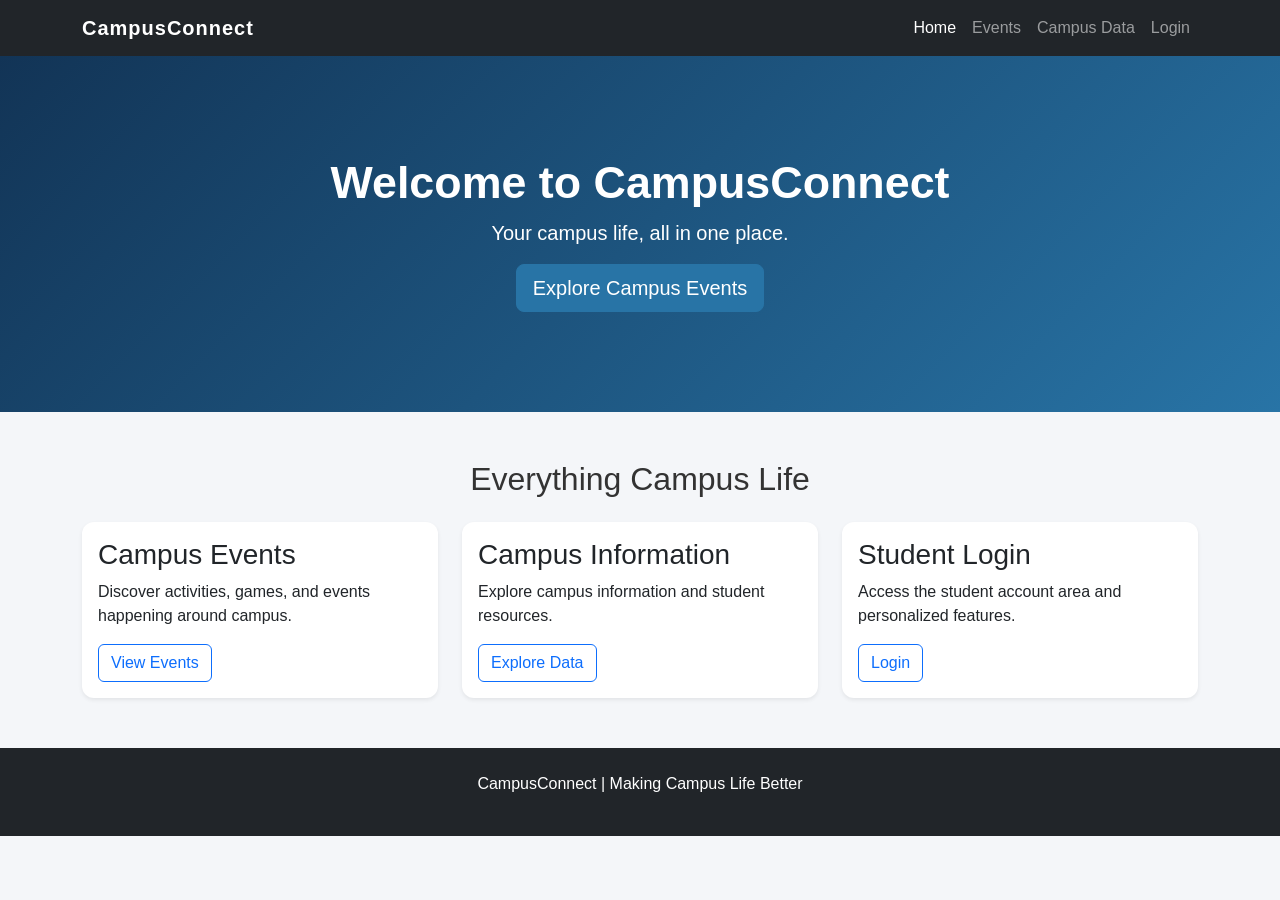
<file: docs/Index.html>
<!DOCTYPE html>
<html lang="en">
<head>
    <meta charset="UTF-8">
    <meta name="viewport" content="width=device-width, initial-scale=1.0">
    <title>CampusConnect | Home</title>

    <!-- Bootstrap CSS -->
    <link href="https://cdn.jsdelivr.net/npm/bootstrap@5.3.3/dist/css/bootstrap.min.css" rel="stylesheet">

    <!-- Custom CSS -->
    <link rel="stylesheet" href="style.css">
</head>
<body>

    <!-- Navigation -->
    <nav class="navbar navbar-expand-lg navbar-dark bg-dark">
        <div class="container">
            <a class="navbar-brand fw-bold" href="index.html">CampusConnect</a>
            <button class="navbar-toggler" type="button" data-bs-toggle="collapse" data-bs-target="#navbarNav" aria-label="Toggle navigation">
                <span class="navbar-toggler-icon"></span>
            </button>
            <div class="collapse navbar-collapse" id="navbarNav">
                <ul class="navbar-nav ms-auto">
                    <li class="nav-item"><a class="nav-link active" href="index.html">Home</a></li>
                    <li class="nav-item"><a class="nav-link" href="events.html">Events</a></li>
                    <li class="nav-item"><a class="nav-link" href="api.html">Campus Data</a></li>
                    <li class="nav-item"><a class="nav-link" href="login.html">Login</a></li>
                </ul>
            </div>
        </div>
    </nav>

    <!-- Welcome Section -->
    <header class="hero text-center">
        <div class="container">
            <h1>Welcome to CampusConnect</h1>
            <p class="lead">Your campus life, all in one place.</p>
            <a href="events.html" class="btn btn-primary btn-lg">Explore Campus Events</a>
        </div>
    </header>

    <!-- Main Content -->
    <main class="container my-5">
        <h2 class="text-center mb-4">Everything Campus Life</h2>

        <div class="row g-4">
            <div class="col-md-4">
                <div class="card h-100 shadow-sm">
                    <div class="card-body">
                        <h3 class="card-title">Campus Events</h3>
                        <p>Discover activities, games, and events happening around campus.</p>
                        <a href="events.html" class="btn btn-outline-primary">View Events</a>
                    </div>
                </div>
            </div>

            <div class="col-md-4">
                <div class="card h-100 shadow-sm">
                    <div class="card-body">
                        <h3 class="card-title">Campus Information</h3>
                        <p>Explore campus information and student resources.</p>
                        <a href="api.html" class="btn btn-outline-primary">Explore Data</a>
                    </div>
                </div>
            </div>

            <div class="col-md-4">
                <div class="card h-100 shadow-sm">
                    <div class="card-body">
                        <h3 class="card-title">Student Login</h3>
                        <p>Access the student account area and personalized features.</p>
                        <a href="login.html" class="btn btn-outline-primary">Login</a>
                    </div>
                </div>
            </div>
        </div>
    </main>

    <!-- Footer -->
    <footer class="text-center py-4">
        <p>CampusConnect | Making Campus Life Better</p>
    </footer>

    <!-- Bootstrap JavaScript -->
    <script src="https://cdn.jsdelivr.net/npm/bootstrap@5.3.3/dist/js/bootstrap.bundle.min.js"></script>
    <script src="script.js"></script>
</body>
</html>
</file>
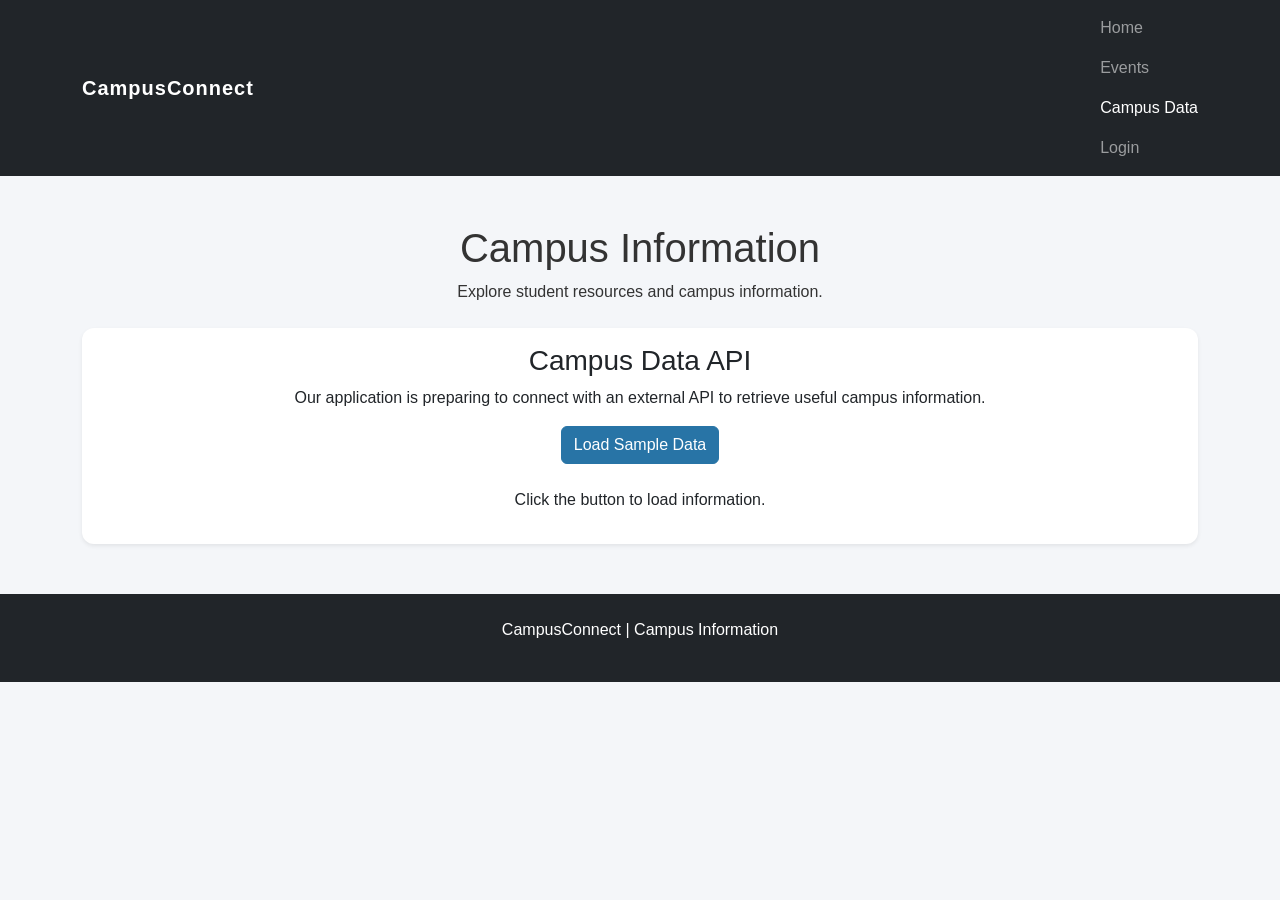
<file: docs/Api.html>
<!DOCTYPE html>
<html lang="en">
<head>
    <meta charset="UTF-8">
    <meta name="viewport" content="width=device-width, initial-scale=1.0">
    <title>CampusConnect | Campus Data</title>
    <link href="https://cdn.jsdelivr.net/npm/bootstrap@5.3.3/dist/css/bootstrap.min.css" rel="stylesheet">
    <link rel="stylesheet" href="style.css">
</head>
<body>

    <nav class="navbar navbar-dark bg-dark">
        <div class="container">
            <a class="navbar-brand fw-bold" href="index.html">CampusConnect</a>
            <div class="navbar-nav ms-auto">
                <a class="nav-link" href="index.html">Home</a>
                <a class="nav-link" href="events.html">Events</a>
                <a class="nav-link active" href="api.html">Campus Data</a>
                <a class="nav-link" href="login.html">Login</a>
            </div>
        </div>
    </nav>

    <main class="container my-5">
        <h1 class="text-center">Campus Information</h1>
        <p class="text-center">Explore student resources and campus information.</p>

        <div class="card shadow-sm mt-4">
            <div class="card-body text-center">
                <h3>Campus Data API</h3>
                <p>Our application is preparing to connect with an external API to retrieve useful campus information.</p>

                <button id="loadData" class="btn btn-primary">Load Sample Data</button>

                <div id="apiResults" class="mt-4">
                    <p>Click the button to load information.</p>
                </div>
            </div>
        </div>
    </main>

    <footer class="text-center py-4">
        <p>CampusConnect | Campus Information</p>
    </footer>

    <script src="https://cdn.jsdelivr.net/npm/bootstrap@5.3.3/dist/js/bootstrap.bundle.min.js"></script>
    <script src="script.js"></script>
</body>
</html>
</file>
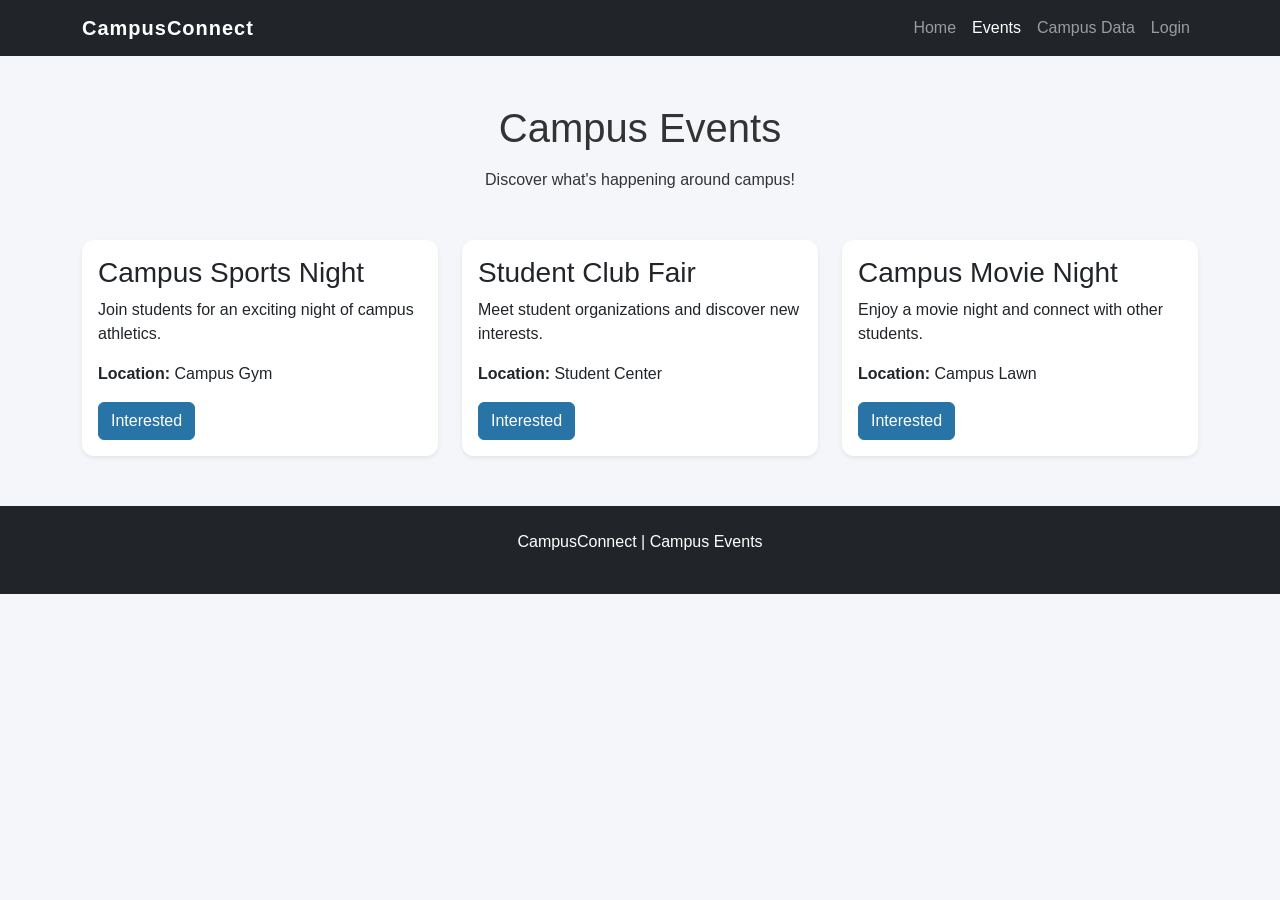
<file: docs/Events.html>
<!DOCTYPE html>
<html lang="en">
<head>
    <meta charset="UTF-8">
    <meta name="viewport" content="width=device-width, initial-scale=1.0">
    <title>CampusConnect | Events</title>
    <link href="https://cdn.jsdelivr.net/npm/bootstrap@5.3.3/dist/css/bootstrap.min.css" rel="stylesheet">
    <link rel="stylesheet" href="style.css">
</head>
<body>

    <!-- Navigation -->
    <nav class="navbar navbar-expand-lg navbar-dark bg-dark">
        <div class="container">
            <a class="navbar-brand fw-bold" href="index.html">CampusConnect</a>
            <div class="navbar-nav ms-auto">
                <a class="nav-link" href="index.html">Home</a>
                <a class="nav-link active" href="events.html">Events</a>
                <a class="nav-link" href="api.html">Campus Data</a>
                <a class="nav-link" href="login.html">Login</a>
            </div>
        </div>
    </nav>

    <main class="container my-5">
        <h1 class="text-center mb-3">Campus Events</h1>
        <p class="text-center mb-5">Discover what's happening around campus!</p>

        <!-- Event cards -->
        <div class="row g-4">
            <div class="col-md-4">
                <div class="card h-100 shadow-sm">
                    <div class="card-body">
                        <h3>Campus Sports Night</h3>
                        <p>Join students for an exciting night of campus athletics.</p>
                        <p><strong>Location:</strong> Campus Gym</p>
                        <button class="btn btn-primary event-button">Interested</button>
                    </div>
                </div>
            </div>

            <div class="col-md-4">
                <div class="card h-100 shadow-sm">
                    <div class="card-body">
                        <h3>Student Club Fair</h3>
                        <p>Meet student organizations and discover new interests.</p>
                        <p><strong>Location:</strong> Student Center</p>
                        <button class="btn btn-primary event-button">Interested</button>
                    </div>
                </div>
            </div>

            <div class="col-md-4">
                <div class="card h-100 shadow-sm">
                    <div class="card-body">
                        <h3>Campus Movie Night</h3>
                        <p>Enjoy a movie night and connect with other students.</p>
                        <p><strong>Location:</strong> Campus Lawn</p>
                        <button class="btn btn-primary event-button">Interested</button>
                    </div>
                </div>
            </div>
        </div>
    </main>

    <footer class="text-center py-4">
        <p>CampusConnect | Campus Events</p>
    </footer>

    <script src="https://cdn.jsdelivr.net/npm/bootstrap@5.3.3/dist/js/bootstrap.bundle.min.js"></script>
    <script src="script.js"></script>
</body>
</html>
</file>
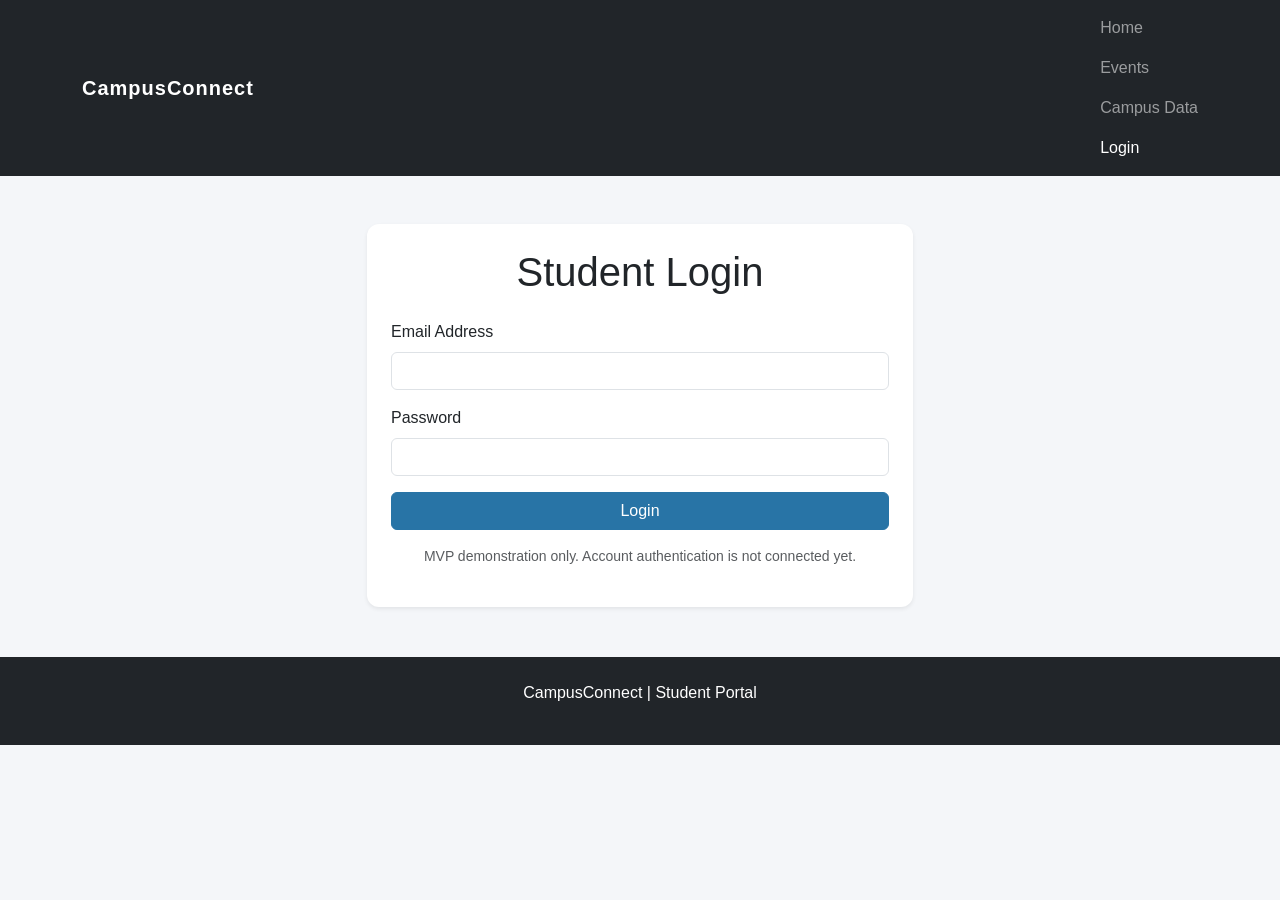
<file: docs/Login.html>
<!DOCTYPE html>
<html lang="en">
<head>
    <meta charset="UTF-8">
    <meta name="viewport" content="width=device-width, initial-scale=1.0">
    <title>CampusConnect | Login</title>
    <link href="https://cdn.jsdelivr.net/npm/bootstrap@5.3.3/dist/css/bootstrap.min.css" rel="stylesheet">
    <link rel="stylesheet" href="style.css">
</head>
<body>

    <nav class="navbar navbar-dark bg-dark">
        <div class="container">
            <a class="navbar-brand fw-bold" href="index.html">CampusConnect</a>
            <div class="navbar-nav ms-auto">
                <a class="nav-link" href="index.html">Home</a>
                <a class="nav-link" href="events.html">Events</a>
                <a class="nav-link" href="api.html">Campus Data</a>
                <a class="nav-link active" href="login.html">Login</a>
            </div>
        </div>
    </nav>

    <main class="container my-5">
        <div class="row justify-content-center">
            <div class="col-md-6">
                <div class="card shadow-sm">
                    <div class="card-body p-4">
                        <h1 class="text-center mb-4">Student Login</h1>

                        <form id="loginForm">
                            <div class="mb-3">
                                <label for="email" class="form-label">Email Address</label>
                                <input type="email" id="email" class="form-control" required>
                            </div>

                            <div class="mb-3">
                                <label for="password" class="form-label">Password</label>
                                <input type="password" id="password" class="form-control" required>
                            </div>

                            <button type="submit" class="btn btn-primary w-100">Login</button>
                        </form>

                        <p id="loginMessage" class="text-center mt-3"></p>
                        <p class="text-muted small text-center">MVP demonstration only. Account authentication is not connected yet.</p>
                    </div>
                </div>
            </div>
        </div>
    </main>

    <footer class="text-center py-4">
        <p>CampusConnect | Student Portal</p>
    </footer>

    <script src="https://cdn.jsdelivr.net/npm/bootstrap@5.3.3/dist/js/bootstrap.bundle.min.js"></script>
    <script src="script.js"></script>
</body>
</html>
</file>
<file: docs/style.css>
/* General page styling */
body {
    background-color: #f4f6f9;
    font-family: Arial, sans-serif;
    color: #333;
}

/* Navigation */
.navbar-brand {
    letter-spacing: 1px;
}

/* Homepage hero section */
.hero {
    background: linear-gradient(135deg, #123456, #2874a6);
    color: white;
    padding: 100px 20px;
}

.hero h1 {
    font-size: 2.8rem;
    font-weight: bold;
}

/* Content cards */
.card {
    border: none;
    border-radius: 12px;
    transition: transform 0.2s;
}

.card:hover {
    transform: translateY(-5px);
}

/* Footer */
footer {
    background-color: #212529;
    color: white;
    margin-top: 50px;
}

/* Buttons */
.btn-primary {
    background-color: #2874a6;
    border-color: #2874a6;
}
</file>
